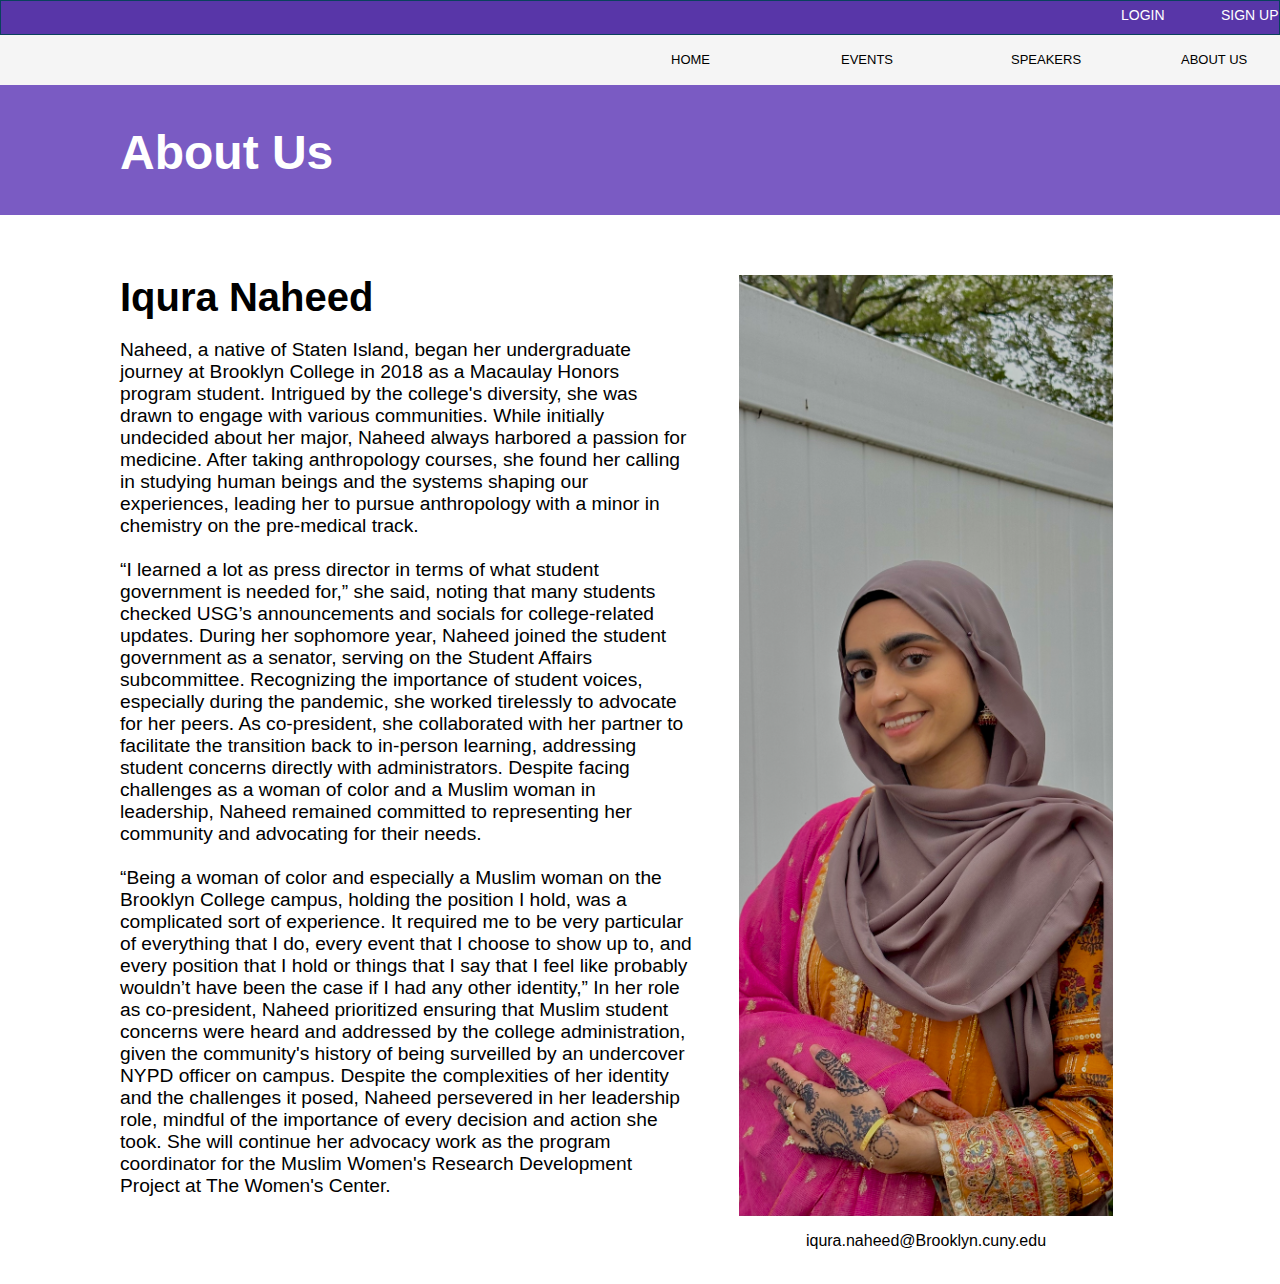
<file: about.html>
<!DOCTYPE html>
<html lang="en">
  <head>
    <meta charset="UTF-8" />
    <meta name="viewport" content="width=device-width, initial-scale=1.0" />
    <title>About Us</title>
    <link rel="stylesheet" href="navbar.css" />
    <link rel="stylesheet" href="about.css" />
  </head>
  <body>
    <div class="box1">
      <ul>
        <li><a href="login.html"> LOGIN</a></li>
        <li><a href=""> SIGN UP </a></li>
      </ul>
    </div>

    <div class="navBar">
      <ol>
        <li><a href="index.html">HOME</a></li>
        <li><a href="events.html">EVENTS</a></li>
        <li><a href="speakers.html">SPEAKERS</a></li>
        <li><a href="about.html">ABOUT US</a></li>
      </ol>
    </div>

    <div class="header">
      <h1>About Us</h1>
    </div>
    <div class="grid">
      <div class="col1">
        <h2>Iqura Naheed</h2>
        <p
          style="
            font-family: 'Gill Sans', 'Gill Sans MT', Calibri, 'Trebuchet MS',
              sans-serif;
          "
        >
          Naheed, a native of Staten Island, began her undergraduate journey at
          Brooklyn College in 2018 as a Macaulay Honors program student.
          Intrigued by the college's diversity, she was drawn to engage with
          various communities. While initially undecided about her major, Naheed
          always harbored a passion for medicine. After taking anthropology
          courses, she found her calling in studying human beings and the
          systems shaping our experiences, leading her to pursue anthropology
          with a minor in chemistry on the pre-medical track.<br /><br />“I
          learned a lot as press director in terms of what student government is
          needed for,” she said, noting that many students checked USG’s
          announcements and socials for college-related updates. During her
          sophomore year, Naheed joined the student government as a senator,
          serving on the Student Affairs subcommittee. Recognizing the
          importance of student voices, especially during the pandemic, she
          worked tirelessly to advocate for her peers. As co-president, she
          collaborated with her partner to facilitate the transition back to
          in-person learning, addressing student concerns directly with
          administrators. Despite facing challenges as a woman of color and a
          Muslim woman in leadership, Naheed remained committed to representing
          her community and advocating for their needs.  <br /><br />
          “Being a woman of color and especially a Muslim woman on the Brooklyn
          College campus, holding the position I hold, was a complicated sort of
          experience. It required me to be very particular of everything that I
          do, every event that I choose to show up to, and every position that I
          hold or things that I say that I feel like probably wouldn’t have been
          the case if I had any other identity,” In her role as co-president,
          Naheed prioritized ensuring that Muslim student concerns were heard
          and addressed by the college administration, given the community's
          history of being surveilled by an undercover NYPD officer on campus.
          Despite the complexities of her identity and the challenges it posed,
          Naheed persevered in her leadership role, mindful of the importance of
          every decision and action she took. She will continue her advocacy
          work as the program coordinator for the Muslim Women's Research
          Development Project at The Women's Center.
        </p>
      </div>
      <div class="col2">
        <img src="iqura.JPEG" alt="" />
        <p>iqura.naheed@Brooklyn.cuny.edu</p>
        <br />
      </div>
    </div>
  </body>
</html>
</file>
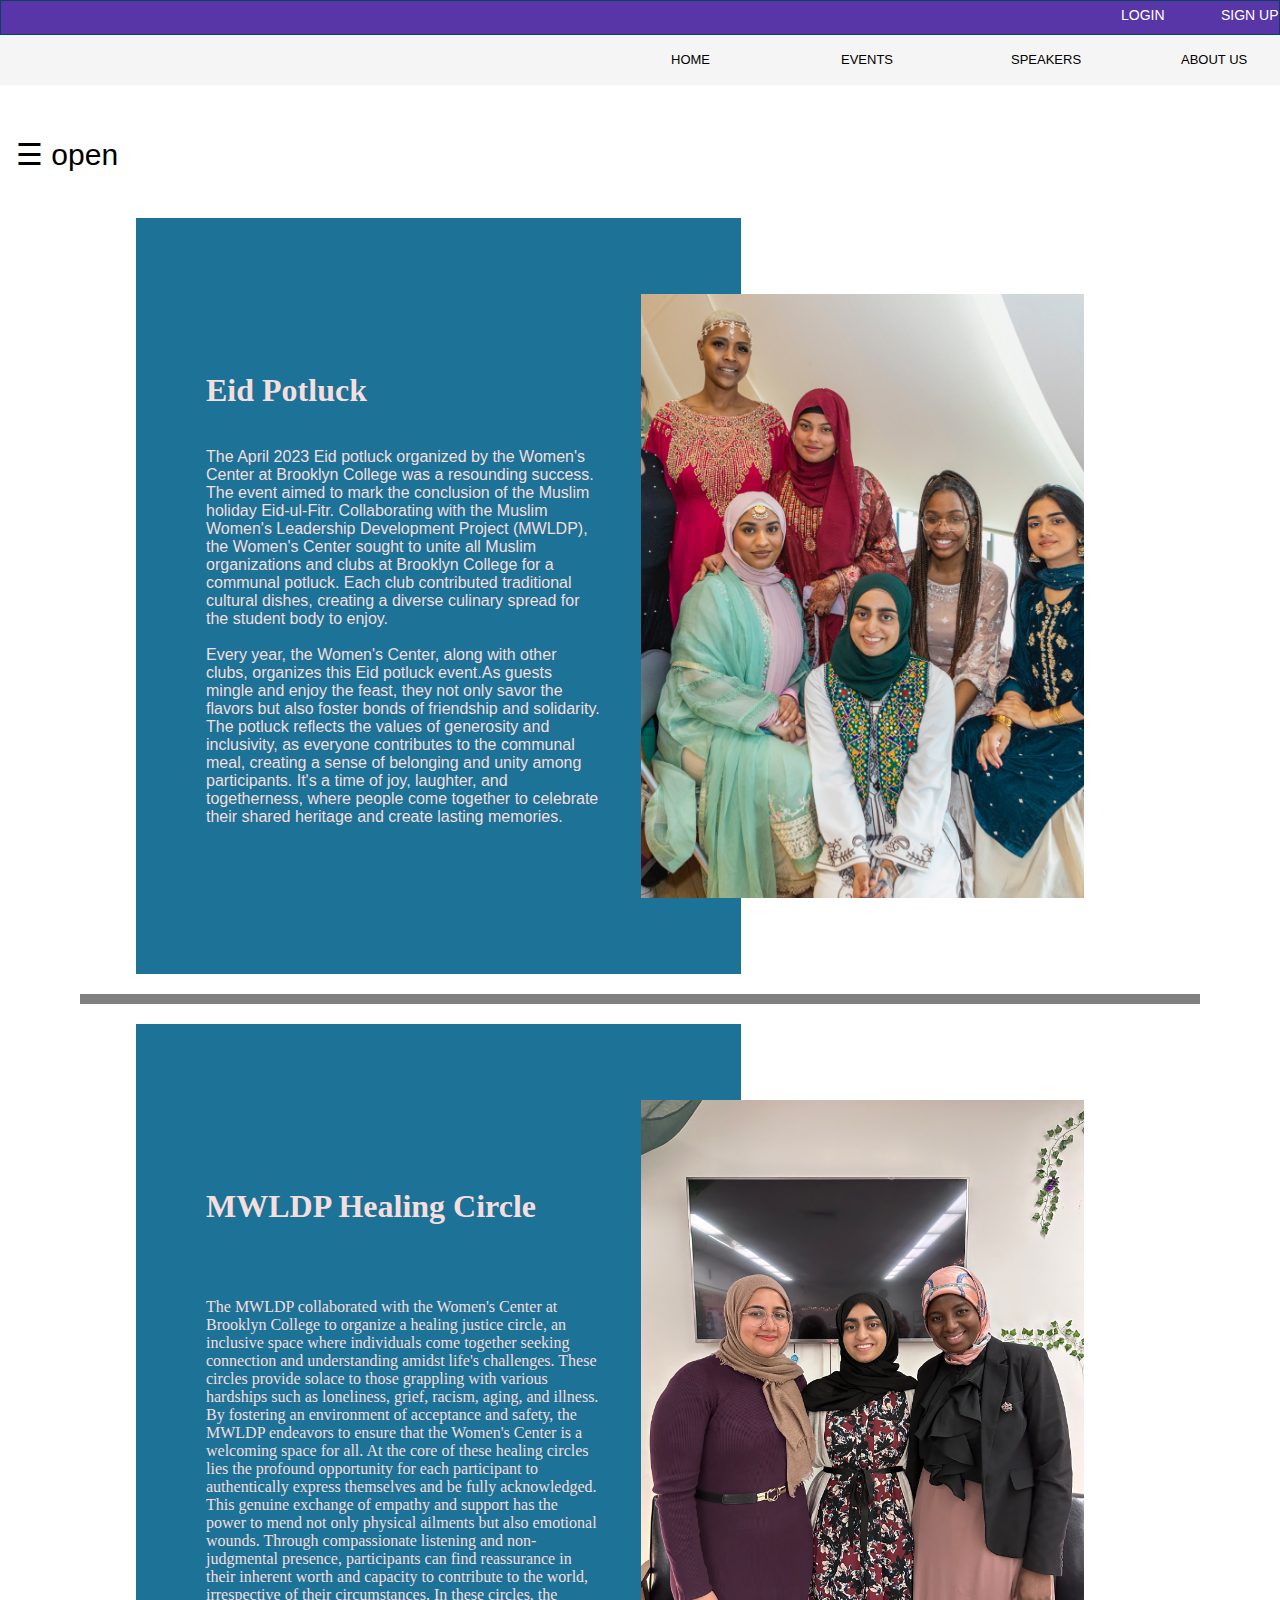
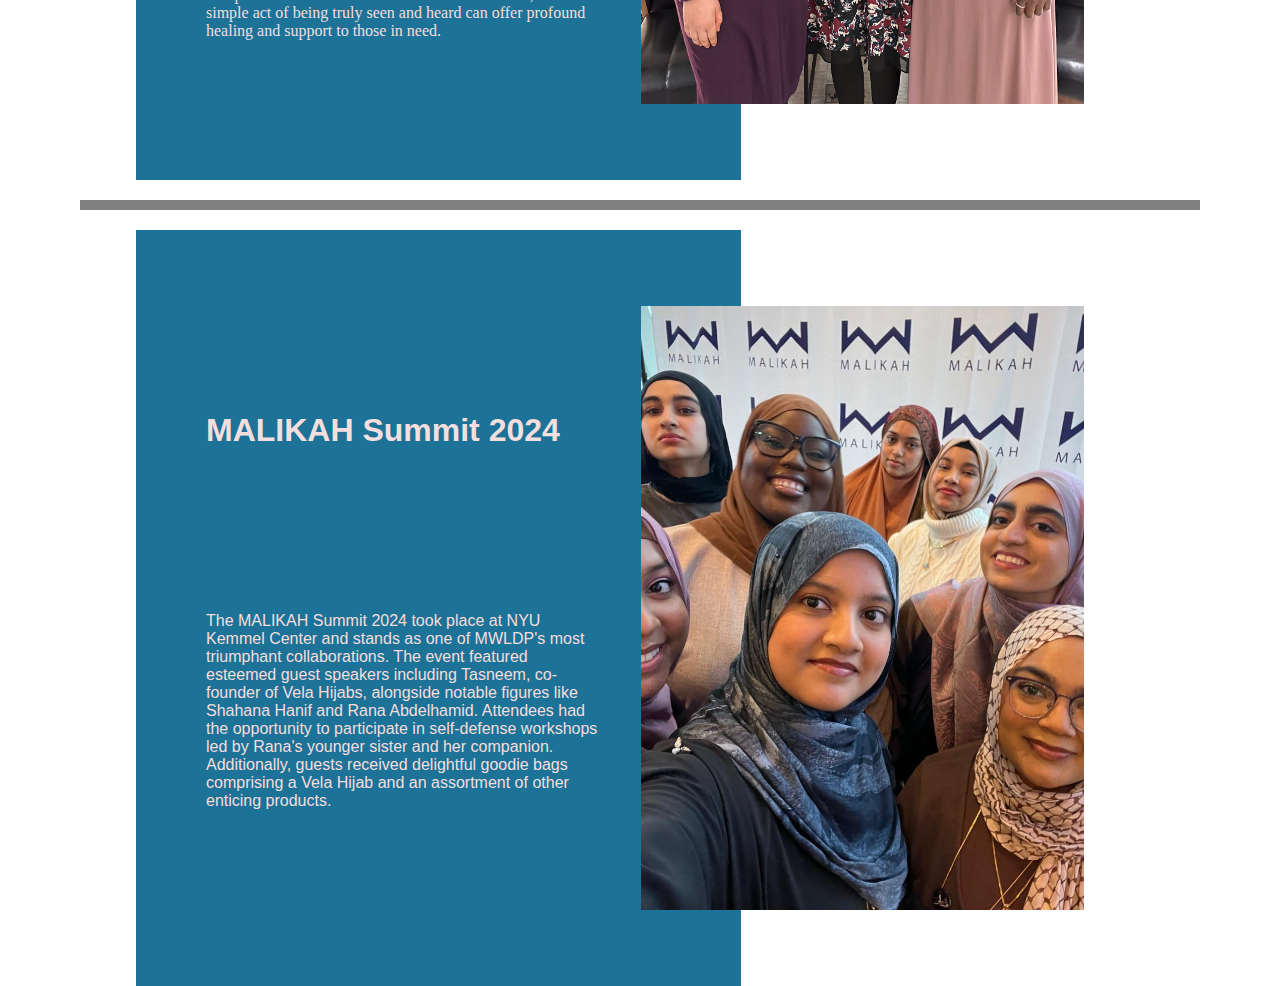
<file: events.html>
<!DOCTYPE html>
<html>
  <head>
    <meta name="viewport" content="width=device-width, initial-scale=1" />
    <link rel="stylesheet" href="navbar.css" />
    <link rel="stylesheet" type="text/css" href="events.css" />
    <link rel="stylesheet" href="sidebar.css" />
  </head>
  <body>
    <div class="box1">
      <ul>
        <li><a href="login.html"> LOGIN</a></li>
        <li><a href=""> SIGN UP </a></li>
      </ul>
    </div>

    <div class="navBar">
      <ol>
        <li><a href="index.html">HOME</a></li>
        <li><a href="events.html">EVENTS</a></li>
        <li><a href="speakers.html">SPEAKERS</a></li>
        <li><a href="about.html">ABOUT US</a></li>
      </ol>
    </div>
    <br /><br />

    <div id="mySidenav" class="sidenav">
      <a href="javascript:void(0)" class="closebtn" onclick="closeNav()"
        >&times;</a
      >
      <a href="#">Past events</a>
      <a href="upcomin_events.html">Upcoming Events</a>
      <a href="register_event.html">Sign up</a>
    </div>

    <div id="main">
      <span style="font-size: 30px; cursor: pointer" onclick="openNav()"
        >&#9776; open</span
      >
    </div>
    <div class="main-container">
      <div class="layout">
        <div class="text-container">
          <h1 style="font-family: cursive">Eid Potluck</h1>
          <p
            style="
              font-family: 'Trebuchet MS', 'Lucida Sans Unicode',
                'Lucida Grande', 'Lucida Sans', Arial, sans-serif;
            "
          >
            <br />
            The April 2023 Eid potluck organized by the Women's Center at
            Brooklyn College was a resounding success. The event aimed to mark
            the conclusion of the Muslim holiday Eid-ul-Fitr. Collaborating with
            the Muslim Women's Leadership Development Project (MWLDP), the
            Women's Center sought to unite all Muslim organizations and clubs at
            Brooklyn College for a communal potluck. Each club contributed
            traditional cultural dishes, creating a diverse culinary spread for
            the student body to enjoy.<br /><br />
            Every year, the Women's Center, along with other clubs, organizes
            this Eid potluck event.As guests mingle and enjoy the feast, they
            not only savor the flavors but also foster bonds of friendship and
            solidarity. The potluck reflects the values of generosity and
            inclusivity, as everyone contributes to the communal meal, creating
            a sense of belonging and unity among participants. It's a time of
            joy, laughter, and togetherness, where people come together to
            celebrate their shared heritage and create lasting memories.
          </p>
        </div>
        <div class="slideshow-container">
          <div class="mySlides1 fade">
            <img src="eid.JPEG" />
          </div>

          <div class="mySlides1 fade">
            <img src="eid2.jpg" />
          </div>

          <div class="mySlides1 fade">
            <img src="eid3.jpg" />
          </div>

          <div class="mySlides1 fade">
            <img src="eid4.jpg" />
          </div>

          <div class="mySlides1 fade">
            <img src="eid5.jpg" />
          </div>

          <div class="mySlides1 fade">
            <img src="eid6.jpg" />
          </div>

          <div class="mySlides1 fade">
            <img src="eid7.jpg" />
          </div>
        </div>
      </div>
      <hr />
      <div class="layout">
        <div class="text-container">
          <br />
          <h1 style="font-family: cursive">MWLDP Healing Circle</h1>
          <br /><br />
          <p style="font-family: serif">
            The MWLDP collaborated with the Women's Center at Brooklyn College
            to organize a healing justice circle, an inclusive space where
            individuals come together seeking connection and understanding
            amidst life's challenges. These circles provide solace to those
            grappling with various hardships such as loneliness, grief, racism,
            aging, and illness. By fostering an environment of acceptance and
            safety, the MWLDP endeavors to ensure that the Women's Center is a
            welcoming space for all. At the core of these healing circles lies
            the profound opportunity for each participant to authentically
            express themselves and be fully acknowledged. This genuine exchange
            of empathy and support has the power to mend not only physical
            ailments but also emotional wounds. Through compassionate listening
            and non-judgmental presence, participants can find reassurance in
            their inherent worth and capacity to contribute to the world,
            irrespective of their circumstances. In these circles, the simple
            act of being truly seen and heard can offer profound healing and
            support to those in need.
          </p>
        </div>
        <div class="slideshow-container">
          <div class="mySlides2 fade">
            <img src="HC.JPEG" />
          </div>

          <div class="mySlides2 fade">
            <img src="HC2.JPG" />
          </div>

          <div class="mySlides2 fade">
            <img src="HC3.jpeg" />
          </div>

          <div class="mySlides2 fade">
            <img src="hc4.jpg" />
          </div>

          <div class="mySlides2 fade">
            <img src="hc5.JPEG" />
          </div>
        </div>
      </div>
      <hr />
      <div class="layout">
        <div class="text-container">
          <h1>MALIKAH Summit 2024</h1>
          <br />
          <p
            style="
              font-family: 'Trebuchet MS', 'Lucida Sans Unicode',
                'Lucida Grande', 'Lucida Sans', Arial, sans-serif;
            "
          >
            <br /><br /><br /><br /><br /><br />
            The MALIKAH Summit 2024 took place at NYU Kemmel Center and stands
            as one of MWLDP's most triumphant collaborations. The event featured
            esteemed guest speakers including Tasneem, co-founder of Vela
            Hijabs, alongside notable figures like Shahana Hanif and Rana
            Abdelhamid. Attendees had the opportunity to participate in
            self-defense workshops led by Rana's younger sister and her
            companion. Additionally, guests received delightful goodie bags
            comprising a Vela Hijab and an assortment of other enticing
            products.
          </p>
        </div>
        <div class="slideshow-container">
          <div class="mySlides3 fade">
            <img src="m1.JPG" />
          </div>

          <div class="mySlides3 fade">
            <img src="m2.JPG" />
          </div>

          <div class="mySlides3 fade">
            <img src="m3.JPG" />
          </div>

          <div class="mySlides3 fade">
            <img src="m4.JPG" />
          </div>

          <div class="mySlides3 fade">
            <img src="m5.JPG" />
          </div>
        </div>
      </div>
    </div>
    <script>
      function openNav() {
        document.getElementById("mySidenav").style.width = "250px";
        document.getElementById("main").style.marginLeft = "250px";
        document.body.style.backgroundColor = "rgba(0,0,0,0.4)";
      }

      function closeNav() {
        document.getElementById("mySidenav").style.width = "0";
        document.getElementById("main").style.marginLeft = "0";
        document.body.style.backgroundColor = "white";
      }

      let slideIndex = 0;
      let slideIndex2 = 0;
      let slideIndex3 = 0;

      showSlides();
      showSlides2();
      showSlides3();

      function showSlides() {
        let i;
        let slides = document.getElementsByClassName("mySlides1");
        for (i = 0; i < slides.length; i++) {
          slides[i].style.display = "none";
        }
        slideIndex++;
        if (slideIndex > slides.length) {
          slideIndex = 1;
        }
        slides[slideIndex - 1].style.display = "block";
        setTimeout(showSlides, 3000); // Change image every 2 seconds
      }
      function showSlides2() {
        let i;
        let slides = document.getElementsByClassName("mySlides2");
        for (i = 0; i < slides.length; i++) {
          slides[i].style.display = "none";
        }
        slideIndex2++;
        if (slideIndex2 > slides.length) {
          slideIndex2 = 1;
        }
        slides[slideIndex2 - 1].style.display = "block";
        setTimeout(showSlides2, 3000); // Change image every 2 seconds
      }
      function showSlides3() {
        let i;
        let slides = document.getElementsByClassName("mySlides3");
        for (i = 0; i < slides.length; i++) {
          slides[i].style.display = "none";
        }
        slideIndex3++;
        if (slideIndex3 > slides.length) {
          slideIndex3 = 1;
        }
        slides[slideIndex3 - 1].style.display = "block";
        setTimeout(showSlides3, 3000);
      }
    </script>
  </body>
</html>
</file>
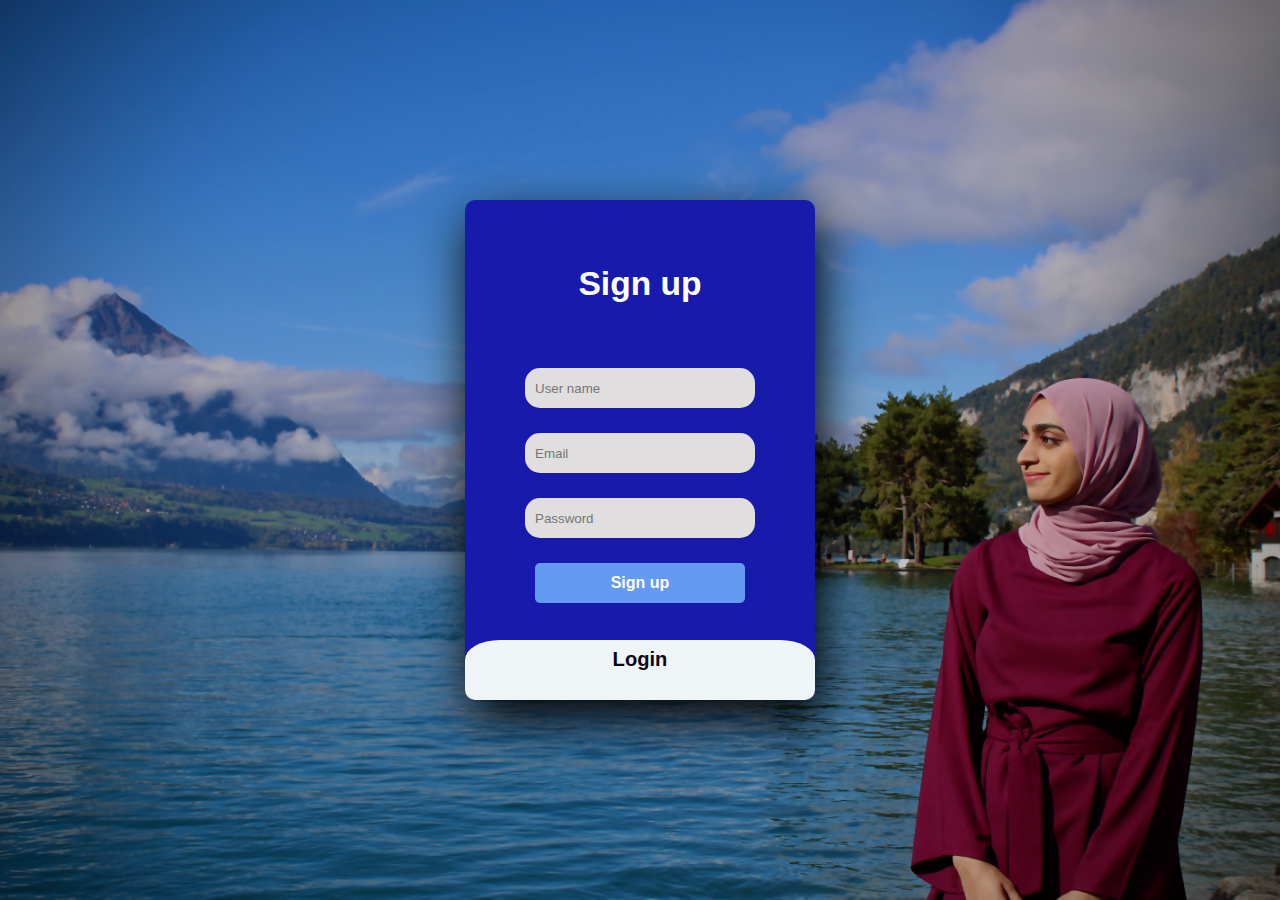
<file: login.html>
<!DOCTYPE html>
<html>
  <head>
    <title>login</title>
    <link rel="stylesheet" type="text/css" href="login.css" />
  </head>
  <body>
    <div class="main">
      <input type="checkbox" id="chk" aria-hidden="true" />

      <div class="signup">
        <form>
          <label for="chk" aria-hidden="true">Sign up</label>
          <input type="text" name="txt" placeholder="User name" required="" />
          <input type="email" name="email" placeholder="Email" required="" />
          <input
            type="password"
            name="pswd"
            placeholder="Password"
            required=""
          />
          <button>Sign up</button>
        </form>
      </div>

      <div class="login">
        <form>
          <label for="chk" aria-hidden="true">Login</label>
          <input type="email" name="email" placeholder="Email" required="" />
          <input
            type="password"
            name="pswd"
            placeholder="Password"
            required=""
          />
          <button>
            <a href="index.html" style="text-decoration: none; color: white"
              >Login</a
            >
          </button>
        </form>
      </div>
    </div>
  </body>
</html>
</file>
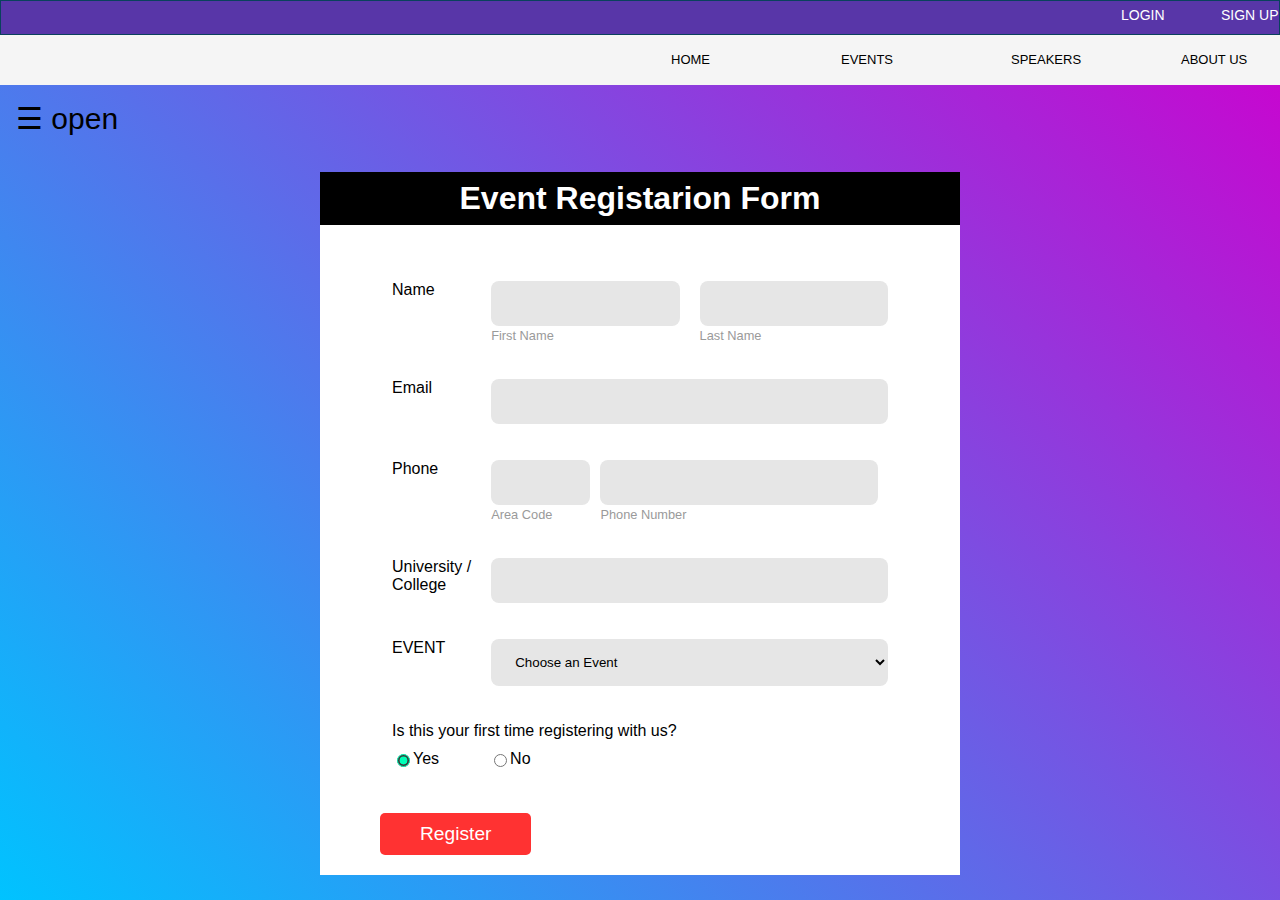
<file: register_event.html>
<!DOCTYPE html>
<html lang="en">
  <head>
    <meta charset="UTF-8" />
    <meta name="viewport" content="width=device-width, initial-scale=1.0" />
    <title>Event Registration</title>
    <link rel="stylesheet" href="navbar.css" />
    <link rel="stylesheet" href="event_registation.css" />
    <link rel="stylesheet" href="sidebar.css" />
  </head>
  <body>
    <div class="box1">
      <ul>
        <li><a href="login.html"> LOGIN</a></li>
        <li><a href=""> SIGN UP </a></li>
      </ul>
    </div>

    <div class="navBar">
      <ol>
        <li><a href="./index.html">HOME</a></li>
        <li><a href="events.html">EVENTS</a></li>
        <li><a href="./speakers.html">SPEAKERS</a></li>
        <li><a href="./about.html">ABOUT US</a></li>
      </ol>
    </div>
    <div id="mySidenav" class="sidenav">
      <a href="javascript:void(0)" class="closebtn" onclick="closeNav()"
        >&times;</a
      >
      <a href="events.html">Past events</a>
      <a href="upcomin_events.html">Upcoming Events</a>
      <a href="register_event.html">Sign up</a>
    </div>

    <div id="main">
      <span style="font-size: 30px; cursor: pointer" onclick="openNav()"
        >&#9776; open</span
      >
    </div>
    <form action="" class="event-form">
      <p class="confimation-p"></p>
      <h1 class="header">Event Registarion Form</h1>
      <div class="main-fields">
        <fieldset>
          <label for="" class="main-label">Name</label>
          <div class="name-div">
            <div>
              <input type="text" />
              <label for="" class="sub-label">First Name</label>
            </div>
            <div>
              <input type="text" />
              <label for="" class="sub-label">Last Name</label>
            </div>
          </div>
        </fieldset>

        <fieldset>
          <label for="" class="main-label">Email</label>
          <div class="email-div">
            <input type="email" placeholder="" />
          </div>
        </fieldset>
        <fieldset>
          <label for="" class="main-label">Phone</label>
          <div class="phone-div">
            <div>
              <input type="text" />
              <label for="" class="sub-label">Area Code</label>
            </div>
            <div>
              <input type="text" />
              <label for="" class="sub-label">Phone Number</label>
            </div>
          </div>
        </fieldset>
        <fieldset>
          <label for="" class="main-label">University / College</label>
          <div class="uni-div">
            <input type="text" />
          </div>
        </fieldset>
        <fieldset>
          <label for="" class="main-label">EVENT</label>
          <div class="subject-div">
            <select name="subject" id="subject">
              <option value="">Choose an Event</option>
              <option value="">Safety Saturday</option>
              <option value="">EID-AL-ADHA picnic</option>
              <option value="">Crochet</option>
            </select>
          </div>
        </fieldset>
        <fieldset class="customer-field">
          <label for="" class="main-label"
            >Is this your first time registering with us?</label
          >
          <div class="radio-btn">
            <div>
              <input type="radio" name="customer" id="customer-yes" checked />
              <label for="">Yes</label>
            </div>
            <div class="">
              <input type="radio" name="customer" id="customer-yes" />
              <label for="">No</label>
            </div>
          </div>
        </fieldset>
        <button type="submit" class="submit-btn">Register</button>
      </div>
    </form>
    <script>
      const form = document.querySelector(".event-form");
      const confirmationP = document.querySelector(".confimation-p");

      form.addEventListener("submit", (event) => {
        event.preventDefault();

        confirmationP.textContent = "Thank you for registering for this event!";
        confirmationP.style.display = "block";

        setTimeout(() => {
          confirmationP.textContent = "";
          confirmationP.style.display = "none";
        }, 3000);

        event.target.reset();
      });
      function openNav() {
        document.getElementById("mySidenav").style.width = "250px";
        document.getElementById("main").style.marginLeft = "250px";
        document.body.style.backgroundColor = "rgba(0,0,0,0.4)";
      }

      function closeNav() {
        document.getElementById("mySidenav").style.width = "0";
        document.getElementById("main").style.marginLeft = "0";
        document.body.style.backgroundColor = "white";
      }
    </script>
  </body>
</html>
</file>
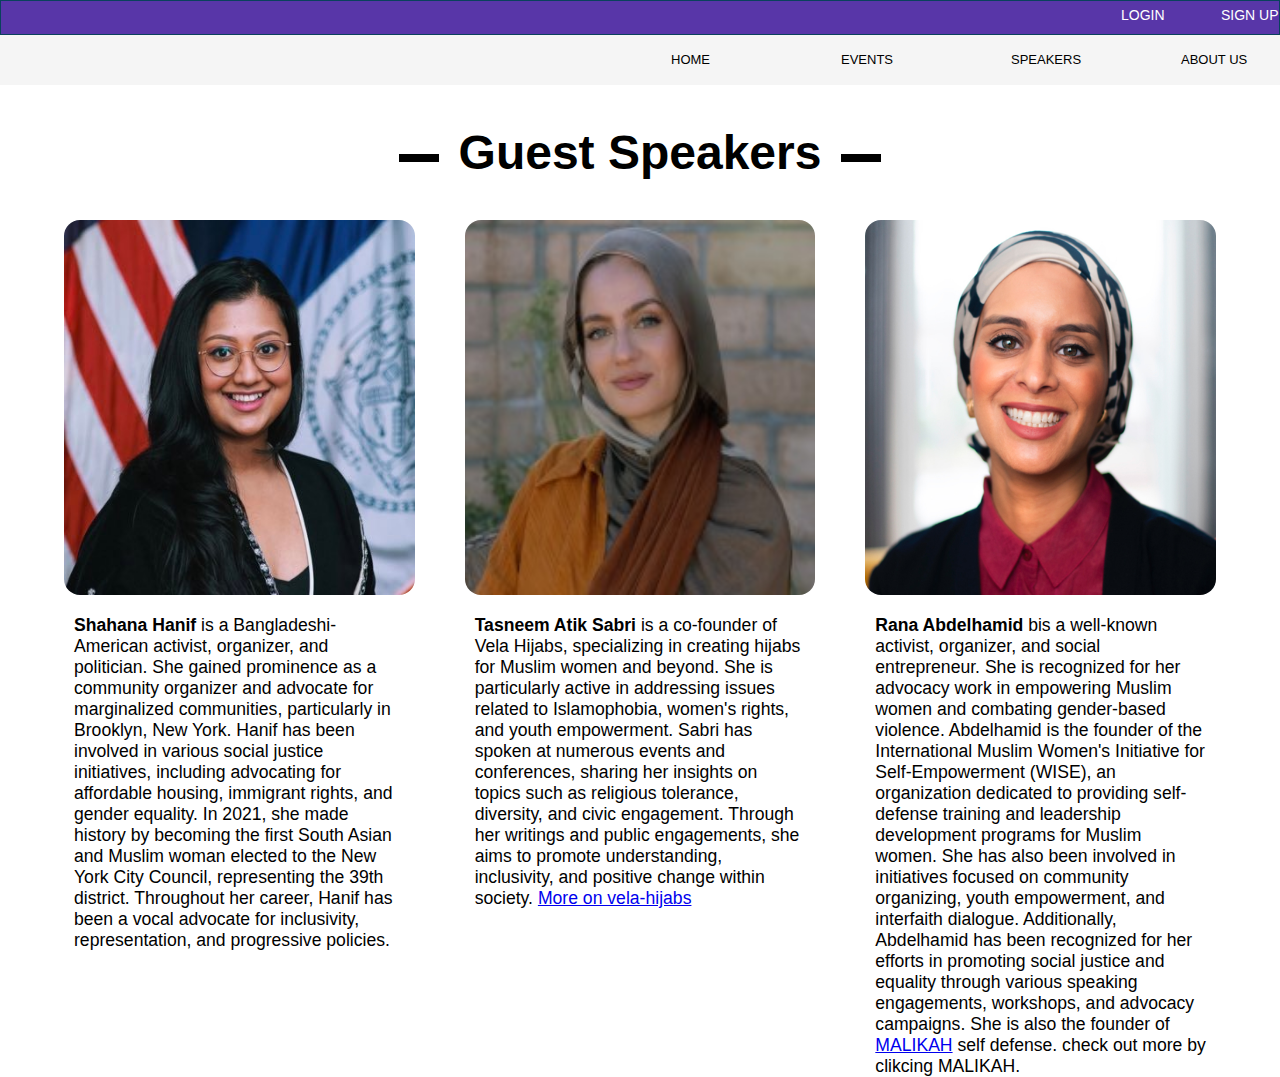
<file: speakers.html>
<!DOCTYPE html>
<html lang="en">
  <head>
    <meta charset="UTF-8" />
    <meta name="viewport" content="width=device-width, initial-scale=1.0" />
    <title>Guest Speackers</title>
    <link rel="stylesheet" href="navbar.css" />
    <link rel="stylesheet" href="speakers.css" />
  </head>
  <body>
    <div class="box1">
      <ul>
        <li><a href="login.html"> LOGIN</a></li>
        <li><a href=""> SIGN UP </a></li>
      </ul>
    </div>

    <div class="navBar">
      <ol>
        <li><a href="index.html">HOME</a></li>
        <li><a href="events.html">EVENTS</a></li>
        <li><a href="speakers.html">SPEAKERS</a></li>
        <li><a href="about.html">ABOUT US</a></li>
      </ol>
    </div>
    <h2 class="header">
      <span class="dash"></span>Guest Speakers<span class="dash"></span>
    </h2>
    <div class="grid">
      <div class="col1">
        <img src="hanif.jpeg" alt="" />
        <p>
          <b>Shahana Hanif</b> is a Bangladeshi-American activist, organizer,
          and politician. She gained prominence as a community organizer and
          advocate for marginalized communities, particularly in Brooklyn, New
          York. Hanif has been involved in various social justice initiatives,
          including advocating for affordable housing, immigrant rights, and
          gender equality. In 2021, she made history by becoming the first South
          Asian and Muslim woman elected to the New York City Council,
          representing the 39th district. Throughout her career, Hanif has been
          a vocal advocate for inclusivity, representation, and progressive
          policies.
        </p>
      </div>
      <div class="col2">
        <img src="t2.jpg" alt="" />
        <p>
          <b>Tasneem Atik Sabri</b> is a co-founder of Vela Hijabs, specializing
          in creating hijabs for Muslim women and beyond. She is particularly
          active in addressing issues related to Islamophobia, women's rights,
          and youth empowerment. Sabri has spoken at numerous events and
          conferences, sharing her insights on topics such as religious
          tolerance, diversity, and civic engagement. Through her writings and
          public engagements, she aims to promote understanding, inclusivity,
          and positive change within society.
          <a href="https://velascarves.com/pages/our-story-process"
            >More on vela-hijabs</a
          >
        </p>
      </div>
      <div class="col3">
        <img src="rana2.jpeg" alt="" />
        <p>
          <b>Rana Abdelhamid </b>bis a well-known activist, organizer, and
          social entrepreneur. She is recognized for her advocacy work in
          empowering Muslim women and combating gender-based violence.
          Abdelhamid is the founder of the International Muslim Women's
          Initiative for Self-Empowerment (WISE), an organization dedicated to
          providing self-defense training and leadership development programs
          for Muslim women. She has also been involved in initiatives focused on
          community organizing, youth empowerment, and interfaith dialogue.
          Additionally, Abdelhamid has been recognized for her efforts in
          promoting social justice and equality through various speaking
          engagements, workshops, and advocacy campaigns. She is also the
          founder of
          <a
            href="https://www.malikah.org/our-manifesto#:~:text=Together%2C%20we%20are%20buildi
            ng%20a,to%20amplify%20every%20woman's%20power.&text=One%20morning%20in%202010%2C%20
            our,%2C%20femininity%2C%20tradition%20and%20weight."
            >MALIKAH</a
          >
          self defense. check out more by clikcing MALIKAH.
          <br /><br /><br /><br />
        </p>
        <br /><br />
      </div>
    </div>
  </body>
</html>
</file>
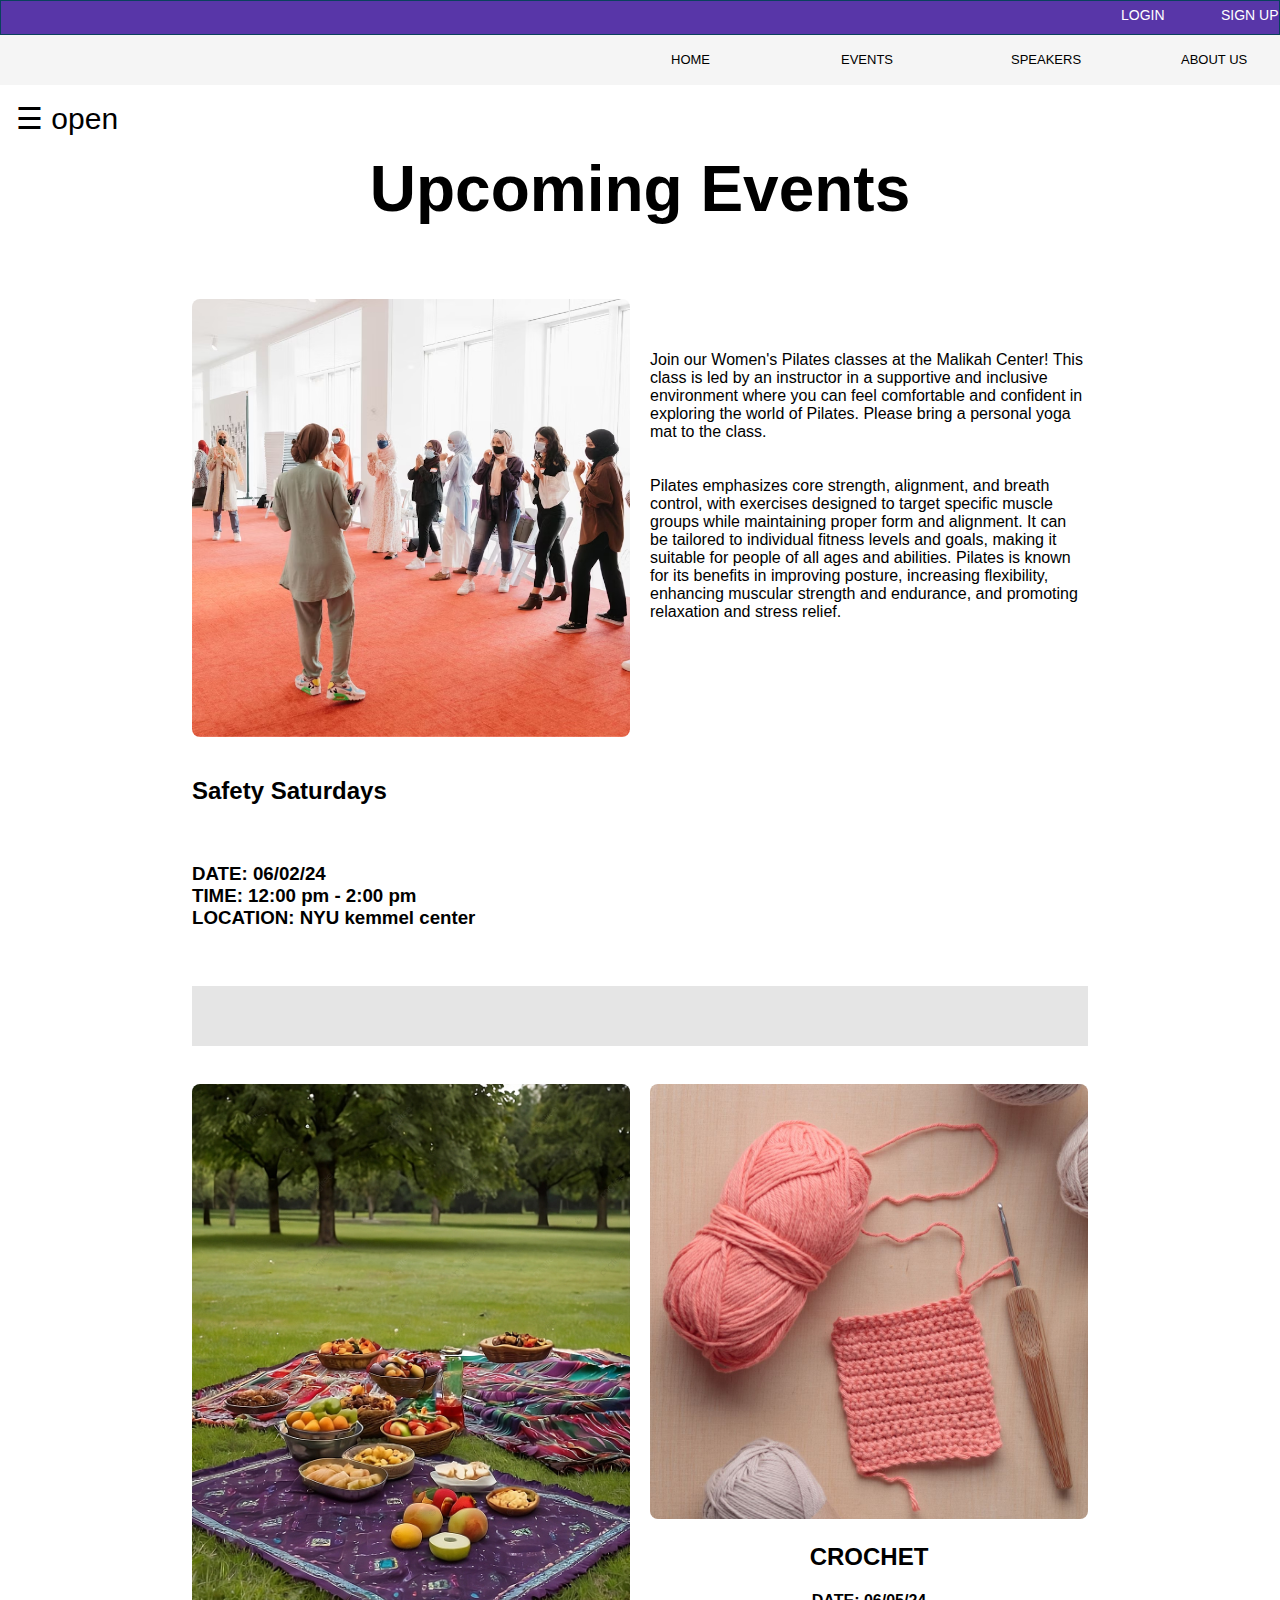
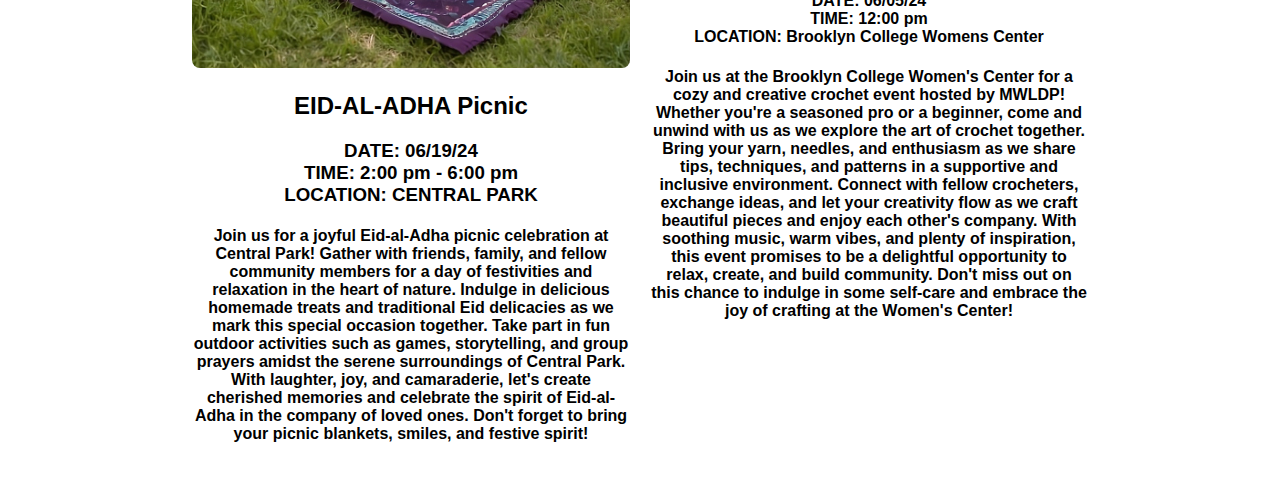
<file: upcomin_events.html>
<!DOCTYPE html>
<html lang="en">
  <head>
    <meta charset="UTF-8" />
    <meta name="viewport" content="width=device-width, initial-scale=1.0" />
    <title>Upcoming Event</title>
    <link rel="stylesheet" href="navbar.css" />
    <link rel="stylesheet" href="upcoming.css" />
    <link rel="stylesheet" href="sidebar.css" />
  </head>
  <body>
    <div class="box1">
      <ul>
        <li><a href="login.html"> LOGIN</a></li>
        <li><a href=""> SIGN UP </a></li>
      </ul>
    </div>

    <div class="navBar">
      <ol>
        <li><a href="index.html">HOME</a></li>
        <li><a href="events.html">EVENTS</a></li>
        <li><a href="speakers.html">SPEAKERS</a></li>
        <li><a href="about.html">ABOUT US</a></li>
      </ol>
    </div>
    <div id="mySidenav" class="sidenav">
      <a href="javascript:void(0)" class="closebtn" onclick="closeNav()"
        >&times;</a
      >
      <a href="events.html">Past events</a>
      <a href="upcomin_events.html">Upcoming Events</a>
      <a href="register_event.html">Sign up</a>
    </div>

    <div id="main">
      <span style="font-size: 30px; cursor: pointer" onclick="openNav()"
        >&#9776; open</span
      >
    </div>

    <div class="main-content">
      <h1>Upcoming Events</h1>
      <div class="grid">
        <img src="ss.jpeg" alt="" class="grid-img" />
        <p
          class="grid-text"
          style="font-family: 'Segoe UI', Tahoma, Geneva, Verdana, sans-serif"
        >
          <br /><br />

          Join our Women's Pilates classes at the Malikah Center! This class is
          led by an instructor in a supportive and inclusive environment where
          you can feel comfortable and confident in exploring the world of
          Pilates. Please bring a personal yoga mat to the class.<br /><br /><br />Pilates
          emphasizes core strength, alignment, and breath control, with
          exercises designed to target specific muscle groups while maintaining
          proper form and alignment. It can be tailored to individual fitness
          levels and goals, making it suitable for people of all ages and
          abilities. Pilates is known for its benefits in improving posture,
          increasing flexibility, enhancing muscular strength and endurance, and
          promoting relaxation and stress relief.
        </p>
        <h2>Safety Saturdays</h2>
        <br />
        <h3>
          DATE: 06/02/24<br />TIME: 12:00 pm - 2:00 pm<br />LOCATION: NYU kemmel
          center
        </h3>
      </div>
      <hr class="divisor" />
      <div class="grid">
        <div class="img-container">
          <img src="pinic.jpeg" alt="" class="grid-img" />
          <h2>EID-AL-ADHA Picnic</h2>
          <h3>
            DATE: 06/19/24<br />TIME: 2:00 pm - 6:00 pm <br />LOCATION: CENTRAL
            PARK
          </h3>
          <h4>
            Join us for a joyful Eid-al-Adha picnic celebration at Central Park!
            Gather with friends, family, and fellow community members for a day
            of festivities and relaxation in the heart of nature. Indulge in
            delicious homemade treats and traditional Eid delicacies as we mark
            this special occasion together. Take part in fun outdoor activities
            such as games, storytelling, and group prayers amidst the serene
            surroundings of Central Park. With laughter, joy, and camaraderie,
            let's create cherished memories and celebrate the spirit of
            Eid-al-Adha in the company of loved ones. Don't forget to bring your
            picnic blankets, smiles, and festive spirit!
          </h4>
        </div>
        <div class="img-container">
          <img src="crochet.jpeg" alt="" class="grid-img" />
          <h2>CROCHET</h2>
          <h4>
            DATE: 06/05/24<br />TIME: 12:00 pm<br />LOCATION: Brooklyn College
            Womens Center
          </h4>
          <p style="font-family: Arial, Helvetica, sans-serif">
            <b
              >Join us at the Brooklyn College Women's Center for a cozy and
              creative crochet event hosted by MWLDP! Whether you're a seasoned
              pro or a beginner, come and unwind with us as we explore the art
              of crochet together. Bring your yarn, needles, and enthusiasm as
              we share tips, techniques, and patterns in a supportive and
              inclusive environment. Connect with fellow crocheters, exchange
              ideas, and let your creativity flow as we craft beautiful pieces
              and enjoy each other's company. With soothing music, warm vibes,
              and plenty of inspiration, this event promises to be a delightful
              opportunity to relax, create, and build community. Don't miss out
              on this chance to indulge in some self-care and embrace the joy of
              crafting at the Women's Center!</b
            >
          </p>
        </div>
      </div>
    </div>

    <script>
      function openNav() {
        document.getElementById("mySidenav").style.width = "250px";
        document.getElementById("main").style.marginLeft = "250px";
        // document.body.style.backgroundColor = "rgba(0,0,0,0.4)";
      }

      function closeNav() {
        document.getElementById("mySidenav").style.width = "0";
        document.getElementById("main").style.marginLeft = "0";
        // document.body.style.backgroundColor = "white";
      }
    </script>
  </body>
</html>
</file>
<file: navbar.css>
* {
  box-sizing: border-box;
}
body {
  margin: 0;
  padding: 0;
  font-family: barlow condensed, sans-serif;
}
.box1 {
  border: 1px solid rgb(10, 65, 93);
  background-color: rgb(88, 54, 168);
  height: 35px;
}

.box1 ul {
  float: left;
  color: white;
}

.box1 ul li {
  margin-top: -10px;
  float: left;
  position: relative;
  left: 540%;
  width: 100px;
  font-size: 14px;
  font-family: barlow condensed, sans-serif;
  list-style-type: none;
}

.box1 ul li a {
  text-decoration: none;
  color: white;
}

.navBar {
  border: 1px solid transparent;
  background-color: whitesmoke;
  height: 50px;
}

.navBar ol {
  float: left;
}
.navBar ol li {
  float: left;
  width: 170px;
  position: relative;
  left: 390px;
  list-style-type: none;
  font-family: barlow condensed, sans-serif;
  font-size: 13px;
}

.navBar ol li a {
  text-decoration: none;
  color: rgb(0, 0, 0);
}

.navBar ol li a:hover {
  border-bottom: 2px solid rgb(51, 51, 244);
}
</file>
<file: about.css>
.header {
  width: 100%;
  height: 130px;
  background-color: rgb(122, 91, 195);
  color: white;
  padding: 8px 120px;
  margin: 0 0 30px;
}
.header h1 {
  font-size: 3rem;
}
.grid {
  padding: 30px 120px;
  font-size: 1.2rem;
  display: grid;
  grid-template-columns: 55% 45%;
  width: 100%;
  /* max-height: 100vh; */
}

.col1 h2 {
  font-size: 2.5rem;
  margin-bottom: 0;
  margin-top: 0;
}
.col2 {
  text-align: center;
  font-size: 1rem;
}
.col2 img {
  width: 80%;
  height: 100%;
  display: block;
  margin-left: auto;
  margin-right: auto;
  object-fit: cover;
}
</file>
<file: events.css>
body {
  width: 100vw;
  height: 100vh;
  position: relative;
}

.main-container {
  width: 100%;
  height: 100%;
  padding: 30px 80px;
}

.layout {
  width: 90%;
  height: 90%;
  display: grid;
  grid-template-columns: 60% 40%;
  margin: 0 auto;
}
.text-container {
  background-color: rgb(28, 114, 151);
  color: rgb(245, 222, 222);
  width: 100%;
  height: 100%;
  margin: 0 auto;
  padding: 0 140px 0 70px;
  align-content: center;
}
.slideshow-container {
  width: 110%;
  height: 80%;
  justify-self: center;
  align-self: center;
  right: 80px;
  position: relative;
}

.main-container hr {
  width: 100%;
  border: none;
  height: 10px;
  background-color: gray;
  margin: 20px 0;
}
.mySlides1,
.mySlides2,
.mySlides3 {
  display: none;
  width: 100%;
  height: 100%;
}

.mySlides1 img,
.mySlides2 img,
.mySlides3 img {
  width: 100%;
  height: 100%;
  object-fit: cover;
}

.fade {
  animation-name: fade;
  animation-duration: 2s;
}

@keyframes fade {
  from {
    opacity: 0.4;
  }
  to {
    opacity: 1;
  }
}

/* .text {
  color: #f2f2f2;
  font-size: 15px;
  padding: 8px 12px;
  position: absolute;
  bottom: 8px;
  width: 100%;
  text-align: center;
} */
</file>
<file: sidebar.css>
.sidenav {
  height: 100%;
  width: 0;
  position: absolute;
  z-index: 2;
  top: 0;
  left: 0;
  background-color: #111;
  overflow-x: hidden;
  transition: 0.5s;
  padding-top: 60px;
}

.sidenav a {
  padding: 8px 8px 8px 32px;
  text-decoration: none;
  font-size: 25px;
  color: #818181;
  display: block;
  transition: 0.3s;
}

.sidenav a:hover {
  color: #f1f1f1;
}

.sidenav .closebtn {
  position: absolute;
  top: 0;
  right: 25px;
  font-size: 36px;
  margin-left: 50px;
}

#main {
  transition: margin-left 0.5s;
  padding: 16px;
}

@media screen and (max-height: 450px) {
  .sidenav {
    padding-top: 15px;
  }
  .sidenav a {
    font-size: 18px;
  }
}
</file>
<file: login.css>
body {
  background-image: url("1.jpg");
  height: 100%;
  background-position: center;
  background-repeat: no-repeat;
  background-size: cover;
  margin: 0;
  padding: 0;
  display: flex;
  justify-content: center;
  align-items: center;
  min-height: 100vh;
  font-family: "Jost", sans-serif;
}

.main {
  border-radius: 10px;
  box-shadow: 5px 20px 50px #000;
  width: 350px;
  height: 500px;
  background: rgb(24, 26, 172);
  overflow: hidden;
}
.signup {
  position: relative;
  width: 100%;
  height: 100%;
}

#chk {
  display: none;
}

label {
  color: #ffffff;
  font-size: 2.1em;
  justify-content: center;
  font-weight: bold;
  cursor: pointer;
  transition: 0.5s ease-in-out;
  display: flex;
  margin: 65px;
}

.login {
  height: 400px;
  background: #eff4f6;
  border-radius: 10% / 5%;
  transform: translateY(-190px);
  transition: 0.9s ease-in-out;
}
.login label {
  color: #0e0816;
  transform: scale(0.6);
}

input {
  width: 60%;
  height: 20px;
  background: #e0dede;
  padding: 10px;
  border: #000;
  outline: black;
  border-radius: 15px;
  justify-content: center;
  display: flex;
  margin: 25px auto;
}

button {
  width: 60%;
  height: 40px;
  margin: 15px auto;
  margin-top: 20px;
  outline: black;
  border: none;
  justify-content: center;
  display: block;
  text-decoration: none;
  color: #fff;
  background: #649af2;
  font-size: 1em;
  font-weight: bold;
  border-radius: 5px;
  transition: 0.2s ease-in;
  cursor: pointer;
}
button:hover {
  background: #4d85b4;
}

#chk:checked ~ .login {
  transform: translateY(
    -500px
  ); /* when login is clicked, form moves 500 pixels upward */
}
#chk:checked ~ .login label {
  transform: scale(1);
}
#chk:checked ~ .signup label {
  transform: scale(0.6); /* scles by .6 */
}
</file>
<file: event_registation.css>
body {
  background-image: linear-gradient(45deg, rgb(0, 195, 255), rgb(206, 0, 206));
  background-repeat: no-repeat;
  width: 100vw;
  height: 100vh;
}
.event-form {
  width: 50%;
  height: fit-content;
  margin: 20px auto;
  background-color: white;
}

.header {
  background-color: black;
  text-align: center;
  color: white;
  padding: 8px 0;
  margin: 0;
}

.main-fields {
  padding: 30px 60px 20px;
}

.main-fields fieldset {
  margin: 20px 0;
  border: none;
  display: grid;
}
.main-fields fieldset:not(.customer-field) {
  grid-template-columns: 20% 80%;
}

.main-fields fieldset .name-div {
  display: grid;
  grid-template-columns: repeat(2, 1fr);
  gap: 20px;
}
.main-fields fieldset .phone-div {
  display: grid;
  grid-template-columns: 25% 70%;
  gap: 10px;
}

.sub-label {
  color: rgb(154, 154, 154);
  font-size: 0.8rem;
}

.main-fields fieldset input,
.subject-div select {
  width: 100%;
  padding: 15px 20px;
  background-color: rgb(230, 230, 230);
  border: none;
  border-radius: 8px;
}
.main-fields fieldset input:focus {
  background-color: white;
}

.radio-btn {
  display: flex;
  flex-direction: row;
  gap: 50px;
}
.radio-btn div {
  margin-top: 10px;
  display: flex;
}
.radio-btn input[type="radio"] {
  accent-color: #00ffb7;
}

.submit-btn {
  margin-top: 15px;
  padding: 10px 40px;
  color: white;
  font-size: 1.2rem;
  background-color: rgb(255, 50, 50);
  border: none;
  cursor: pointer;
  border-radius: 5px;
}

.submit-btn:hover {
  background-color: rgb(233, 51, 51);
}

.confimation-p {
  padding: 10px 0px 0px;
  color: #00bf59;
  text-align: center;
  display: none;
}
</file>
<file: speakers.css>
.header {
  font-size: 3rem;
  text-align: center;
}

.header .dash {
  display: inline-block;
  height: 8px;
  width: 40px;
  background-color: black;
  margin: 7px 20px;
}

.grid {
  width: 90%;
  margin: 30px auto;
  display: grid;
  grid-template-columns: repeat(3, 1fr);
  gap: 50px;
}

.grid .col1,
.grid .col2,
.grid .col3 {
  width: 100%;
  height: 750px;
}
.grid .col1 img,
.grid .col2 img,
.grid .col3 img {
  display: block;
  width: 100%;
  height: 50%;
  border-radius: 16px;
}
.grid .col1 p,
.grid .col2 p,
.grid .col3 p {
  height: 58%;
  margin: 0;
  padding: 20px 10px;
  font-size: 1.1rem;
}
</file>
<file: upcoming.css>
body {
  width: 100vw;
  height: 100vh;
}

.main-content {
  background-color: white;
  width: 70%;
  margin: 0 auto;
}

.main-content h1 {
  font-size: 4rem;
  text-align: center;
  margin-top: 0;
}

.divisor {
  border: none;
  height: 60px;
  background-color: rgb(229, 229, 229);
}

.grid {
  display: grid;
  grid-template-columns: 1fr 1fr;
  width: 100%;
  gap: 20px;
  padding: 30px 0;
}

.grid-img {
  width: 100%;
  border-radius: 8px;
}
.img-container {
  width: 100%;
  text-align: center;
}
</file>
